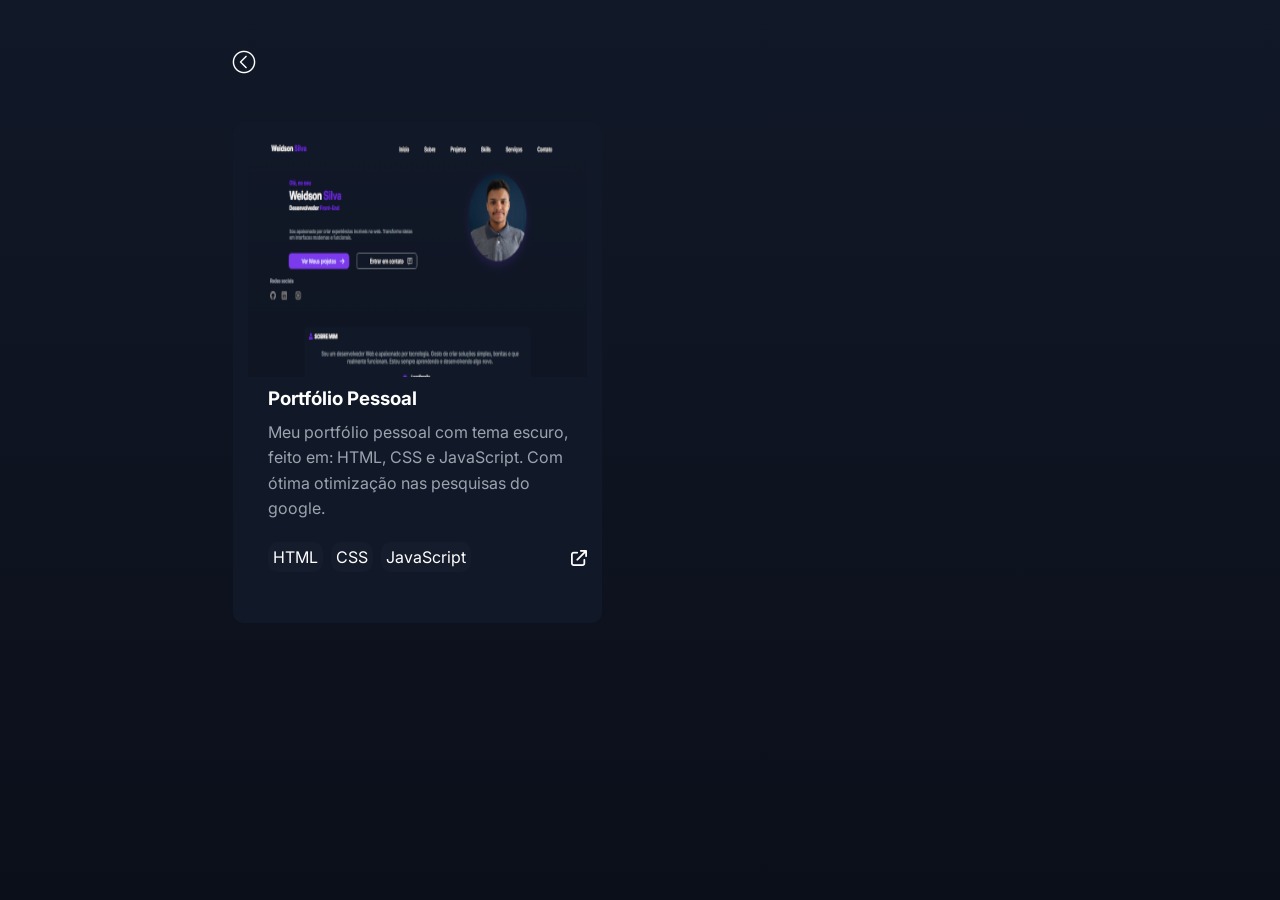
<file: paginas/projetos.html>
<!DOCTYPE html>
<html lang="pt-br">

<head>
    <meta charset="UTF-8">
    <meta name="viewport" content="width=device-width, initial-scale=1.0">
    <title>Projetos</title>
    <link rel="stylesheet" href="../estilos/style.css">
    <link rel="stylesheet" href="../estilos/projetos.css">
    <link rel="stylesheet" href="../estilos/sobre.css">
</head>

<body>
    <main>
        <section class="voltar">
            <article>
                <p class="voltar"><a href="../index.html"><img src="../imagens/botao-voltar (3).png" alt="voltar"></a>
                </p>
            </article>
        </section>

        <section class="movimento">
            <article class="project-card">
                <div class="project-info">
                    <img src="../imagens/imagem-do-primeiro-projeto.png" alt="Imagem do projeto" class="img-projeto">
                    <div>
                        <h3>Portfólio Pessoal</h3>
                        <p>Meu portfólio pessoal com tema escuro, feito em: HTML, CSS e JavaScript. Com ótima otimização nas pesquisas do google.</p>
                        <div class="techs">
                            <span>HTML</span>
                            <span>CSS</span>
                            <span>JavaScript</span>
                        </div>
                    </div>
                    <p class="link-projeto"><a href="https://weidson21.github.io/portifolio-weidson/"
                            target="_blank"><img src="../imagens/link-externo.png" alt="link externo"></a></p>
                </div>
            </article>
        </section>
    </main>
    <script src="../interatividade.js"></script>
</body>

</html>
</file>
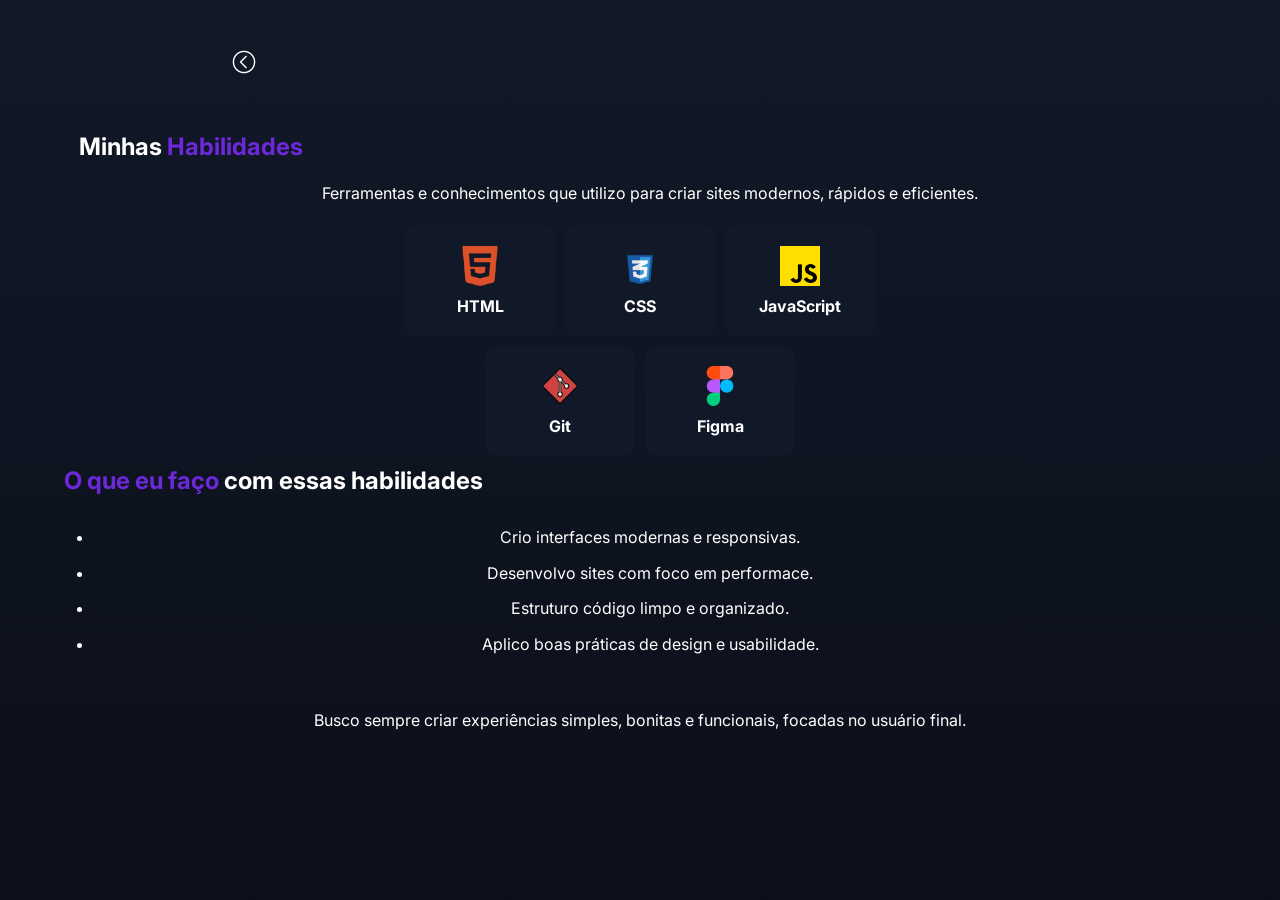
<file: paginas/skills.html>
<!DOCTYPE html>
<html lang="pt-br">
<head>
    <meta charset="UTF-8">
    <meta name="viewport" content="width=device-width, initial-scale=1.0">
    <title>Skills</title>
    <link rel="stylesheet" href="../estilos/style.css">
    <link rel="stylesheet" href="../estilos/projetos.css">
    <link rel="stylesheet" href="../estilos/sobre.css">
    <link rel="stylesheet" href="../estilos/skills.css">
</head>
<body>
    <main>

        <section class="voltar">
            <article>
                <p class="voltar"><a href="../index.html"><img src="../imagens/botao-voltar (3).png" alt="voltar"></a>
                </p>
            </article>
        </section>

        <section>
            <article class="container-main-skills">
                <h2 class="letras-brancas">Minhas <span class="letras-roxo">Habilidades</span></h2>
                <p class="letras-brancas">Ferramentas e conhecimentos que utilizo para criar sites modernos, rápidos e eficientes.</p>

                <div class="logo-das-skills">
                    <div>
                        <img src="../imagens/html5.png" alt="logo HTML">
                        <h4 class="letras-brancas">HTML</h4>
                    </div>
                    <div>
                        <img src="../imagens/css3.png" alt="logo CSS">
                        <h4 class="letras-brancas">CSS</h4>
                    </div>
                    <div>
                        <img src="../imagens/js.png" alt="logo JavaScript">
                        <h4 class="letras-brancas">JavaScript</h4>
                    </div>
                    <div>
                        <img src="../imagens/git.png" alt="logo Git">
                        <h4 class="letras-brancas">Git</h4>
                    </div>
                    <div>
                        <img src="../imagens/figma.png" alt="logo Figma">
                        <h4 class="letras-brancas">Figma</h4>
                    </div>
            </article>

            <article>
                <h2 class="letras-roxo">O que eu faço <span class="letras-brancas">com essas habilidades</span></h2>

                <ul class="letras-brancas">
                    <li>Crio interfaces modernas e responsivas.</li>
                    <li>Desenvolvo sites com foco em performace.</li>
                    <li>Estruturo código limpo e organizado.</li>
                    <li>Aplico boas práticas de design e usabilidade.</li>
                </ul>

                <p class="ultimo-p">Busco sempre criar experiências simples, bonitas e funcionais, focadas no usuário final.</p>
            </article>
        </section>
    </main>
    <script src="../interatividade.js"></script>
</body>
</html>
</file>
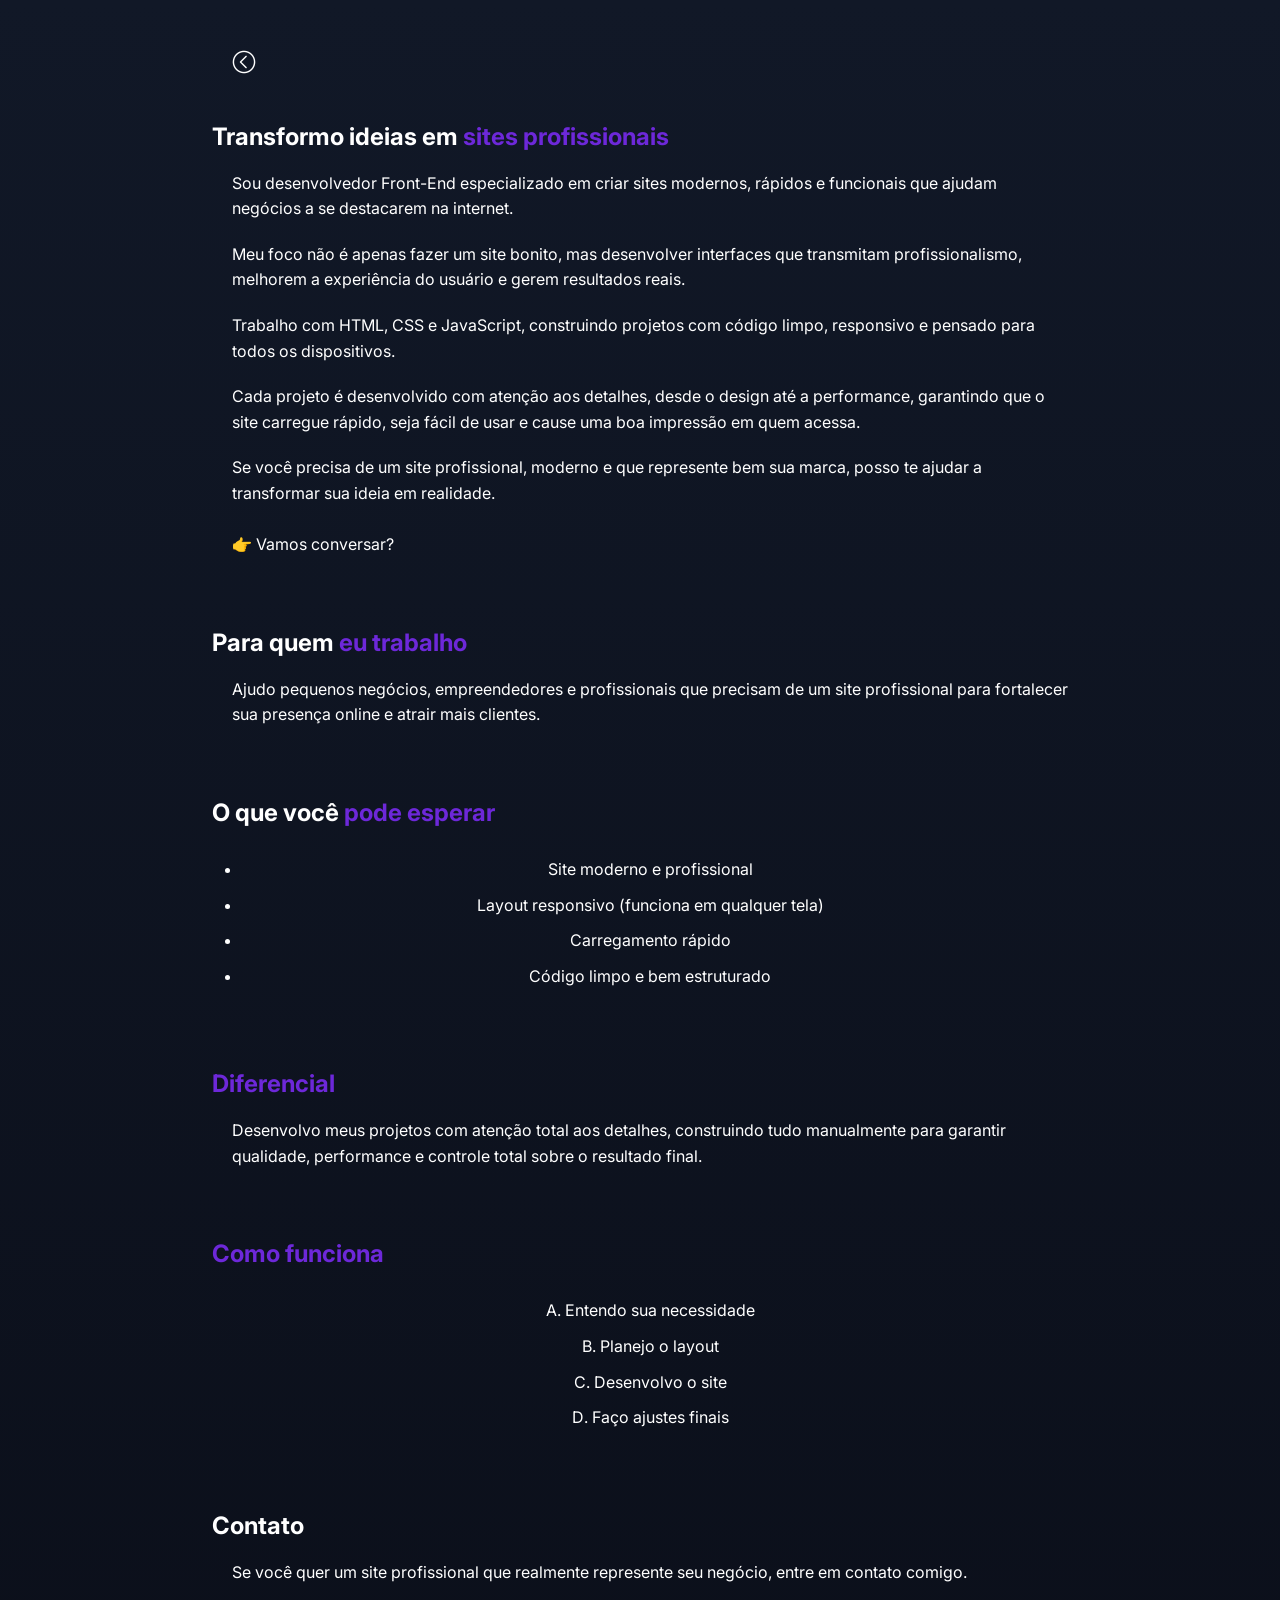
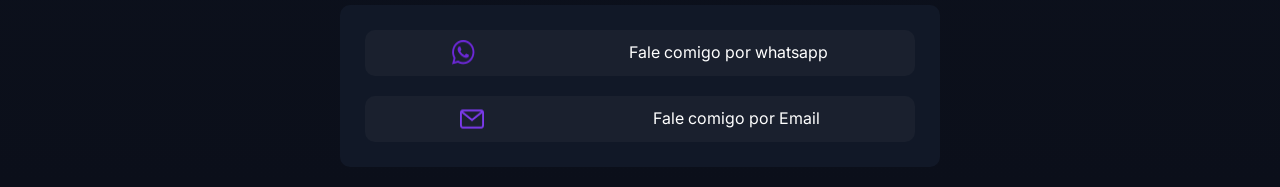
<file: paginas/sobre.html>
<!DOCTYPE html>
<html lang="pt-br">

<head>
    <meta charset="UTF-8">
    <meta name="viewport" content="width=device-width, initial-scale=1.0">
    <title>Sobre</title>
    <link rel="stylesheet" href="../estilos/style.css">
    <link rel="stylesheet" href="../estilos/sobre.css">

<body>
    <main>
        <section class="voltar">
            <article>
                <p class="voltar"><a href="../index.html"><img src="../imagens/botao-voltar (3).png" alt="voltar"></a></p>
            </article>
        </section>

        <section>
            <article>

                <h2 class="letras-brancas">Transformo ideias em <span class="letras-roxo">sites profissionais</span>
                </h2>

                <p class="letras-brancas">Sou desenvolvedor Front-End especializado em criar sites modernos, rápidos e
                    funcionais que ajudam
                    negócios a se destacarem na internet.</p>

                <p class="letras-brancas">
                    Meu foco não é apenas fazer um site bonito, mas desenvolver interfaces que transmitam
                    profissionalismo, melhorem a experiência do usuário e gerem resultados reais.
                </p>

                <p class="letras-brancas">
                    Trabalho com HTML, CSS e JavaScript, construindo projetos com código limpo, responsivo e pensado
                    para todos os dispositivos.
                </p>

                <p class="letras-brancas">
                    Cada projeto é desenvolvido com atenção aos detalhes, desde o design até a performance, garantindo
                    que o site carregue rápido, seja fácil de usar e cause uma boa impressão em quem acessa.
                </p>

                <p class="letras-brancas">
                    Se você precisa de um site profissional, moderno e que represente bem sua marca, posso te ajudar a
                    transformar sua ideia em realidade. <br><br>
                    👉 Vamos conversar?
                </p>
            </article>

            <article class="outros-article">
                <h2 class="letras-brancas">Para quem <span class="letras-roxo">eu trabalho</span></h2>
                <p class="letras-brancas">Ajudo pequenos negócios, empreendedores e profissionais que precisam de um
                    site profissional para fortalecer sua presença online e atrair mais clientes.
                </p>
            </article>

            <article class="outros-article">
                <h2 class="letras-brancas">O que você <span class="letras-roxo">pode esperar</span></h2>
                <ul class="letras-brancas">
                    <li>Site moderno e profissional</li>
                    <li>Layout responsivo (funciona em qualquer tela)</li>
                    <li>Carregamento rápido</li>
                    <li>Código limpo e bem estruturado</li>
                </ul>
            </article>

            <article class="outros-article">
                <h2 class="letras-roxo">Diferencial</h2>
                <p class="letras-brancas">Desenvolvo meus projetos com atenção total aos detalhes, construindo tudo
                    manualmente para garantir qualidade, performance e controle total sobre o resultado final.</p>
            </article>

            <article class="outros-article">
                <h2 class="letras-roxo">Como funciona</h2>
                <ol type="A">
                    <li class="letras-brancas">Entendo sua necessidade</li>
                    <li class="letras-brancas">Planejo o layout</li>
                    <li class="letras-brancas">Desenvolvo o site</li>
                    <li class="letras-brancas">Faço ajustes finais</li>
                </ol>
            </article>

            <article class="chamada-acao">
                <h2 class="letras-brancas">Contato</h2>
                <p class="letras-brancas">
                    Se você quer um site profissional que realmente represente seu negócio, entre em contato comigo.
                </p>

                <div class="contato">
                    <p class="letras-brancas"><img src="../imagens/whatsapp.png" alt="">Fale comigo por whatsapp</a></p>
                    <p class="letras-brancas"><img src="../imagens/e-mail.png" alt="">Fale comigo por Email</p>
                </div>
            </article>
        </section>
    </main>
    <script src="/interatividade.js"></script>
</body>

</html>
</file>
<file: estilos/style.css>
@import url('https://fonts.googleapis.com/css2?family=Inter:ital,opsz,wght@0,14..32,100..900;1,14..32,100..900&family=Poppins:ital,wght@0,100;0,200;0,300;0,400;0,500;0,600;0,700;0,800;0,900;1,100;1,200;1,300;1,400;1,500;1,600;1,700;1,800;1,900&display=swap');

*{
    padding: 0;
    margin: 0;
    font-family: "Inter", "Poppins", sans-serif;
    box-sizing: border-box;
}

:root{
    --bg-primary: #0b0f1a;
    --bg-secondary: #111827;
    --primary: #7c3aed;
    --primary-dark: #6d28d9;
    --seconday: #4f46e5;
    --gradient: linear-gradient(135deg, #7c3aed, #4f46e5);
    --text-primary: #ffffff;
    --text-secondary: #9ca3af;
    --card-bg: #111827;
    --border: rgba(255, 255, 255, 0.05);
    --shadow: 0 10px 30px rgba(124, 58, 237, 0.2); 
}

/*Configuração do css do body*/
body , html{
    background: linear-gradient(to bottom, var(--bg-secondary), var(--bg-primary));
    width: 100%;
    min-height: 100vh;
    margin: 0;
    padding: 0;
    overflow-x: hidden;
    display: flex;
    flex-direction: column;
    align-items: center; /* Isso centraliza as sections horizontalmente */
}

html{
    scroll-behavior: smooth;
}

p{
    line-height: 1.6rem;
}
/* AJUSTE NOS CONTAINERS: Garante que eles não fiquem colados na esquerda em telas grandes */
header, main {
    width: 100%;
    max-width: 1200px;
    display: flex;
    flex-direction: column;
    align-items: center;
}

/*Configuração do css da primeira section do header(topo)*/
.container-header-do-topo{
    display: flex;
    justify-content: space-between;
    padding: 13px;
    width: 100%; /* Ocupa a largura do header */
}

.container-header-do-topo h1{
    color: var(--text-primary);
    font-size: 1.3rem;
    padding: 5px;
    text-align: center;
}

.letras-roxo{
    color: var(--primary-dark);
}

.container-header-do-topo button{
    background-color: rgba(128, 128, 128, 0.075);
    padding: 7px;
    border-radius: 50%;
    border: none;
    position: fixed;
    top: 20px;
    right: 30px;
    z-index: 1000;
    transition: transform 0.3s ease-in-out;
}

/*Interatividade com o javascript
=================================*/

.container-header-do-topo nav.active {
    display: block; 
    transform: translateX(0); 
}

.container-header-do-topo button.active {
    transform: translateX(-115px);
}

.container-header-do-topo div{
    background-color: var(--text-primary);
    width: 17px;
    height: 2.1px;
    margin: 4px;
}
.container-header-do-topo nav{
    display: hidden;
    position: fixed;
    top: 4;
    right: 0;
    width: 140px;
    transform: translateX(100%);
    transition: transform 0.3s ease-in-out;
    background-color: rgba(128, 128, 128, 0.075);
    border-radius: 10px;
}

ul{
    list-style: none;
}

li a{
    display: block;
    text-align: center;
    padding: 10px 30px;
}

.container-header-do-topo a{
    text-decoration: none;
    color: var(--text-primary);
}

.container-header-do-topo a:hover{
    text-decoration: underline;
    -webkit-tap-highlight-color: transparent;
}

.container-header-do-topo li:hover{
    background-color: var(--bg-secondary);
}


/*Configuração do css da segunda section do header(introdução)*/
.container-header-introducao{
    display: grid;
    grid-template-columns: 1fr;
    gap: 8px;
    padding: 0 10px;
    text-align: center;
    justify-items: center; /* Centraliza o conteúdo do grid */
}

.container-header-introducao h1 {
    color: var(--text-primary);
}

.container-header-introducao > h1 > span:nth-child(1), .container-header-introducao > h1 > span:nth-child(5){
    font-size: 1rem;
}

.container-header-introducao > h1 > span:nth-child(5){
    position: relative;
    top: -12px;
}

.container-header-introducao .div{
    width: 100%;
    height: auto;
}
.container-header-introducao .primeira-imagem-header{
    width: 160px;
    height: 160px;
    margin: 1px;
    border-radius: 50%;
    box-shadow: var(--shadow);
}

.container-header-introducao p{
    color: var(--text-secondary);
    margin-bottom: 10px;
    font-size: 0.87rem;
}

.botoes{
    display: flex;
    flex-direction: column;
    align-items: center;
    gap: 3px;
}
.container-header-introducao a:nth-child(1){
    background: url(imagens/seta.png) no-repeat right  15px center / 25px; 
    background-color: var(--primary);
    color: var(--text-primary);
    text-align: center;
    width: 240px;
    padding: 10px 40px;
    border-radius: 10px;
    border: none;
    text-decoration: none;
    -webkit-tap-highlight-color: transparent;
}

.container-header-introducao a:nth-child(2){
    background: url(imagens/mensagens.png) no-repeat right 15px center / 25px;
    background-color: var(--bg-secondary);
    color: var(--text-primary);
    text-align: center;
    width: 240px;
    padding: 10px 40px;
    margin: 10px 0 15px 0;
    border-radius: 10px;
    border: 0.5px solid var(--text-secondary);
    text-decoration: none;
    -webkit-tap-highlight-color: transparent;
}

.container-header-introducao a:nth-child(1):hover{
    background-color: var(--bg-secondary);
}

.container-header-introducao a:nth-child(2):hover{
    background-color: var(--primary);
}


.container-header-introducao .redes-sociais{
    display: grid;
    grid-template-columns: repeat(3, 1fr);
    width: 98%;
    gap: 8px;
    margin-left: 10px;
}

.container-header-introducao .redes-sociais h2{
    grid-column: 1/-1;
    justify-self: start;
    color: var(--text-secondary);
    font-size: 0.87rem;
    font-weight: bold;
}

.container-header-introducao .redes-sociais div {
    display: flex;
    gap: 20px;
    align-items: center;
    margin-bottom: 10px;
}

.container-header-introducao .redes-sociais div img{
    width: 25px;
    height: 25px;
}

.container-header-introducao .redes-sociais div img:nth-child(3){
    width: 45px;
    height: 45px;
}

/*Configuração da primeira section do main(sobre mim)*/
.container-main-sobre-mim{
    display: flex;
    flex-direction: column;
    gap: 20px;
    width: 90%;
    height: auto;
    background-color: var(--card-bg);
    margin: 20px auto; /* Centralizado com margin auto */
    padding: 15px;
    border-radius: 10px;
}

.container-main-sobre-mim h2{
    background: url(imagens/pessoa\ \(1\).png) no-repeat left / 20px;
    font-size: 1rem;
    font-weight: bold;
    padding: 0 0 0 25px;
    color: var(--text-primary);
}

.container-main-sobre-mim p{
    color: var(--text-secondary);
    text-align: center;
    padding: 5px;
}

.container-main-sobre-mim div{
    display: flex;
    justify-content: center;
}

.container-main-sobre-mim div p{
    background: url(imagens/pin\ \(1\).png) no-repeat left / 30px;
    color: var(--text-primary);
    text-align: center;
    font-size: 0.8rem;
    font-weight: bold;
    padding: 0 40px;
    margin-left: 25px;
}

/*Configuração do css para a segunda section do main(skills)*/
.container-main-skills{
    display: flex;
    flex-direction: column;
    gap: 20px;
    width: 90%; /* Ajustado para bater com o sobre-mim */
    height: auto;
    margin: 10px auto;
}

.ponto{
    display: inline-block;
    background-color: var(--primary-dark);
    width: 12px;
    height: 12px;
    border-radius: 50%;
    position: relative;
    left: -4px;
}

#letra-menor{
    position: relative;
    top: 16px;
    left: 23px;
    font-size: 1rem;
    font-weight: bold;
}

.container-main-skills h2{
    color: var(--text-primary);
    margin-left: 15px;
}

.container-main-skills .logo-das-skills {
  display: flex;
  justify-content: center;
  flex-wrap: wrap;
  gap: 10px;
  width: auto;
}

.container-main-skills .logo-das-skills div {
  display: flex;
  flex-direction: column;
  align-items: center;
  gap: 10px;
  border-radius: 10px;
  background-color: var(--card-bg);
  color: var(--text-primary);
  flex: 1 1 120px;
  max-width: 150px;
  height: 110px;
  padding: 20px;
}

.logo-das-skills div img{
    width: 40px;
    height: 40px;
}

/*Configuração do css para a terceira section do main (projetos) */
.tamanho-main-projetos{
        width: 95%;
    }

.container-main-projetos{
    display: grid;
    grid-template-columns: 1fr 0.fr; /* Dividi igual para facilitar o alinhamento */
    width: 93%;
    margin: 30px auto 0 auto;
    padding-top: 20px;
}

#ver-todos{
    grid-column: 2/3;
    grid-row: 1/ -1;
    justify-self: end;
    text-decoration: none;
    color: var(--primary); /* Mantive a cor do seu tema */
    -webkit-tap-highlight-color: transparent;
}

#ver-todos:hover{
    text-decoration: underline;
}

#ver-todos:visited{
    color: #5c21bb;
}

.container-main-projetos > span:nth-child(1){
    grid-column: 1 / -1; /* Força o span a ficar no topo */
    position: relative;
    left: 18px;
    padding-bottom: 2px;
    font-size: 1rem;
    font-weight: bold;
}

.container-main-projetos h2{
    grid-column: 1 / -1; /* Força o título a ficar no topo */
    margin-left: 10px;
    margin-bottom: 20px;
}

.letras-brancas{
    color: var(--text-primary);
}

/* O CARD QUE VOCÊ QUERIA QUE OCUPASSE AS DUAS COLUNAS */
.project-info{
    grid-column: 1 / -1; /* AGORA ELE OCUPA TUDO */
    display: flex;
    flex-direction: column;
    align-items: flex-end;
    height: auto;
    background-color: var(--card-bg);
    padding: 15px;
    border-radius: 10px;
    width: 95%;
    margin-bottom: 10px;
    margin: auto;
}

.project-info h3{
    color: var(--text-primary);
    padding: 10px 0;
}

.project-info p{
    color: var(--text-secondary);
    padding-bottom: 10px;
}

.project-info > img{
    width: 100%;
}

.project-info span{
    background-color: rgba(128, 128, 128, 0.034);
    padding: 5px;
    border-radius: 10px;
    color: var(--text-primary);
}

.techs{
    display: flex;
    flex-flow: row wrap;
    gap: 8px;
    justify-content: start;
}

.link-projeto{
    position: relative;
    top: -24px;
    justify-content: start;
}

/*Configuração do css para a quarta section do main (contato)*/

.container-sugestao-contato{
    width: 90%;
    height: auto;
    background-color: var(--card-bg);
    border-radius: 10px;
    margin: 50px 0;
    padding: 10px;
}

.sugestao-contato{
    display: flex;
    flex-direction: column;
    gap: 10px;
    padding-bottom: 10px;
}

#ponto-sugestao{
    position: relative;
    top: -1px;
    left: -2px;
}
.sugestao-contato .texto-contato-cinza{
    color: var(--text-secondary);
}

.alinhamento-link-contato{
    display: flex;
    gap: 15px;
    background: url(imagens/avancar.png) no-repeat right 12px center;
    background-color: rgba(128, 128, 128, 0.075);
    width: 100%;
    margin-top: 15px;
    padding: 10px;
    border-radius: 10px;
    margin: auto;
}

.alinhamento-link-contato:hover{
    background-color: var(--text-secondary);
}
.sugestao-contato a{
    color: var(--text-primary);
    text-decoration: none;
}


/*Pequeno ajuste em telas mobile 412px*/

@media (min-width: 412px){
    .project-info{
        align-items: start;
    }

    .link-projeto{
        align-self: end;
    }
}

@media (min-width: 768px){
    /*Configuração do header para tablets*/
    .container-header-introducao p{
        padding: 20px 140px 0;
    }

    .botoes{
        flex-direction: row;
        gap: 30px;
    }

    .botoes a:nth-child(2){
        margin-top: 15px;
    }

    /*Configuração do css container skills para tablet*/
    .container-main-skills{
        width: 90vw;
        align-items: center;
    }

    .ponto, #letra-menor, .container-main-skills > h2{
        align-self: start;
    }

    /*Configuração do css container projetos para tablet*/
    .project-info{
        grid-column: 1 / -1; /* AGORA ELE OCUPA TUDO */
    display: grid;
    grid-template-columns: 2fr 1fr 0.1fr;
    justify-items: start;
    height: auto;
    background-color: var(--card-bg);
    padding: 15px;
    border-radius: 10px;
    width: 95%;
    margin-bottom: 20px;
    margin: auto;
    }
    .techs{
        margin-top: 10px;
        gap: 10px;
    }
    .link-projeto{
        position: static;
        align-self: start;
    }

    .project-info h3, p, .techs{
        margin-left: 20px;
    }

    .project-info{
        width: 90%;
    }
    .project-info > img{
        height: 240px;
    }

    .container-sugestao-contato{
        width: 85%;
    }

}

@media (min-width: 1024px){
    .container-header-do-topo button{
        display: none;
    }

    .container-header-do-topo nav{
        display: flex;
        position: static;
        transform: translateX(0);
        background-color: transparent;
        margin-right: 550px;
    }

    .container-header-do-topo ul{
        display: flex;
        flex-direction: row;
    }

    .container-header-introducao{
        padding: 30px 0;
        grid-template-columns: 2fr 1fr;
        align-items: center;
        text-align: left;
    }

    /* IMAGEM NA DIREITA */
    .container-header-introducao .div{
        grid-column: 2;
        grid-row: 1 / 5;
        justify-self: end;
        align-self: flex-start;
    }
    .container-header-introducao .div > img{
        width: 230px;
        height: 230px;
    }

    /* TEXTO NA ESQUERDA */
    .container-header-introducao h1{
        justify-self: start;
        margin-left: 90px;
    }

    .container-header-introducao p{
        position: relative;
        left: -70px;
        justify-self: center;
    }

    .container-header-introducao h1,
    .container-header-introducao p,
    .container-header-introducao .botoes,
    .container-header-introducao .redes-sociais{
        grid-column: 1;
    }

    /* AJUSTE DA IMAGEM */
    .container-header-introducao .primeira-imagem-header{
        width: 250px;
        height: auto;
    }

    .botoes{
        justify-self: center;
    }

    .container-main-sobre-mim{
        width: 75%;
    }

    .project-info{
        width: 80%;
    }
    .project-info > img{
        height: 240px;
    }

    .container-sugestao-contato{
        width: 76%;
    }
}

@media (min-width: 1280px){
    .botoes{
        margin-right: 110px;
    }
}
</file>
<file: estilos/projetos.css>
main{
    display: flex;
    flex-direction: column;
    padding: 20px;
    gap: 10px;
}

.voltar{
    align-self: flex-start;
}

.voltar a{
    -webkit-tap-highlight-color: transparent;
}

@media (min-width: 768px){
    .movimento{
        display: flex;
        justify-content: center;
    }
    
    .project-card{
        display: flex;
        flex-flow: row wrap;
        width: 65%;
    }

    .project-info{
    grid-column: 1 / -1; /* AGORA ELE OCUPA TUDO */
    display: flex;
    flex-direction: column;
    align-items: flex-end;
    height: auto;
    background-color: var(--card-bg);
    padding: 15px;
    border-radius: 10px;
    width: 90%;
    margin-bottom: 10px;
    margin: auto;
    }

    .techs{
    display: flex;
    flex-flow: row wrap;
    gap: 8px;
    justify-content: start;

    }
    .link-projeto{
    position: relative;
    top: -24px;
    align-self: end;
    }
}

@media (min-width: 1024px){
    .movimento{
        justify-content: start;
    }

    .project-card{
        width: 48%;
    }
}
</file>
<file: estilos/sobre.css>
main {
    display: flex;
    flex-direction: column;
    padding: 20px;
    gap: 10px;
}

.voltar {
    align-self: start;
}
.voltar a{
    -webkit-tap-highlight-color: transparent;
}

section{
    margin-top: 30px;
}
article {
    display: flex;
    flex-direction: column;
    gap: 20px;
}

article.outros-article{
    display: flex;
    flex-direction: column;
    gap: 20px;
    margin-top: 70px;
}
ol{
    list-style-position: inside;
    padding-left: 20px;
    line-height: 1.6rem;
    text-align: center;
}

ul{
    list-style-position: inside;
    list-style: disc;
    padding-left: 20px;
    line-height: 1.6rem;
    text-align: center;
}
li{
    margin: 10px;
}

.chamada-acao{
    margin-top: 70px;
    display: flex;
    flex-direction: column;
}

.contato{
    display: flex;
    flex-direction: column;
    background-color: #111827;
    padding: 15px;
    border-radius: 10px;
}

.contato p{
    display: flex;
    justify-content: space-around;
    background-color: rgba(128, 128, 128, 0.075);
    margin: 10px;
    padding: 10px;
    border-radius: 10px;
    height: auto;
}
.contato p:hover{
    background-color: #9ca3af;
}

.contato a{
    text-decoration: none;
    width: 100%;
}

@media (min-width:768px){
    main{
        width: 70%;
    }
    .contato{
        width: 70%;
        margin: auto;
    }
}
</file>
<file: estilos/skills.css>
.ultimo-p{
    color: #ffffff;
    padding-top: 20px;
}

@media (min-width:1024px){
    .ultimo-p{
    color: #ffffff;
    padding-top: 20px;
    margin: 0 250px;
    }
}
</file>
